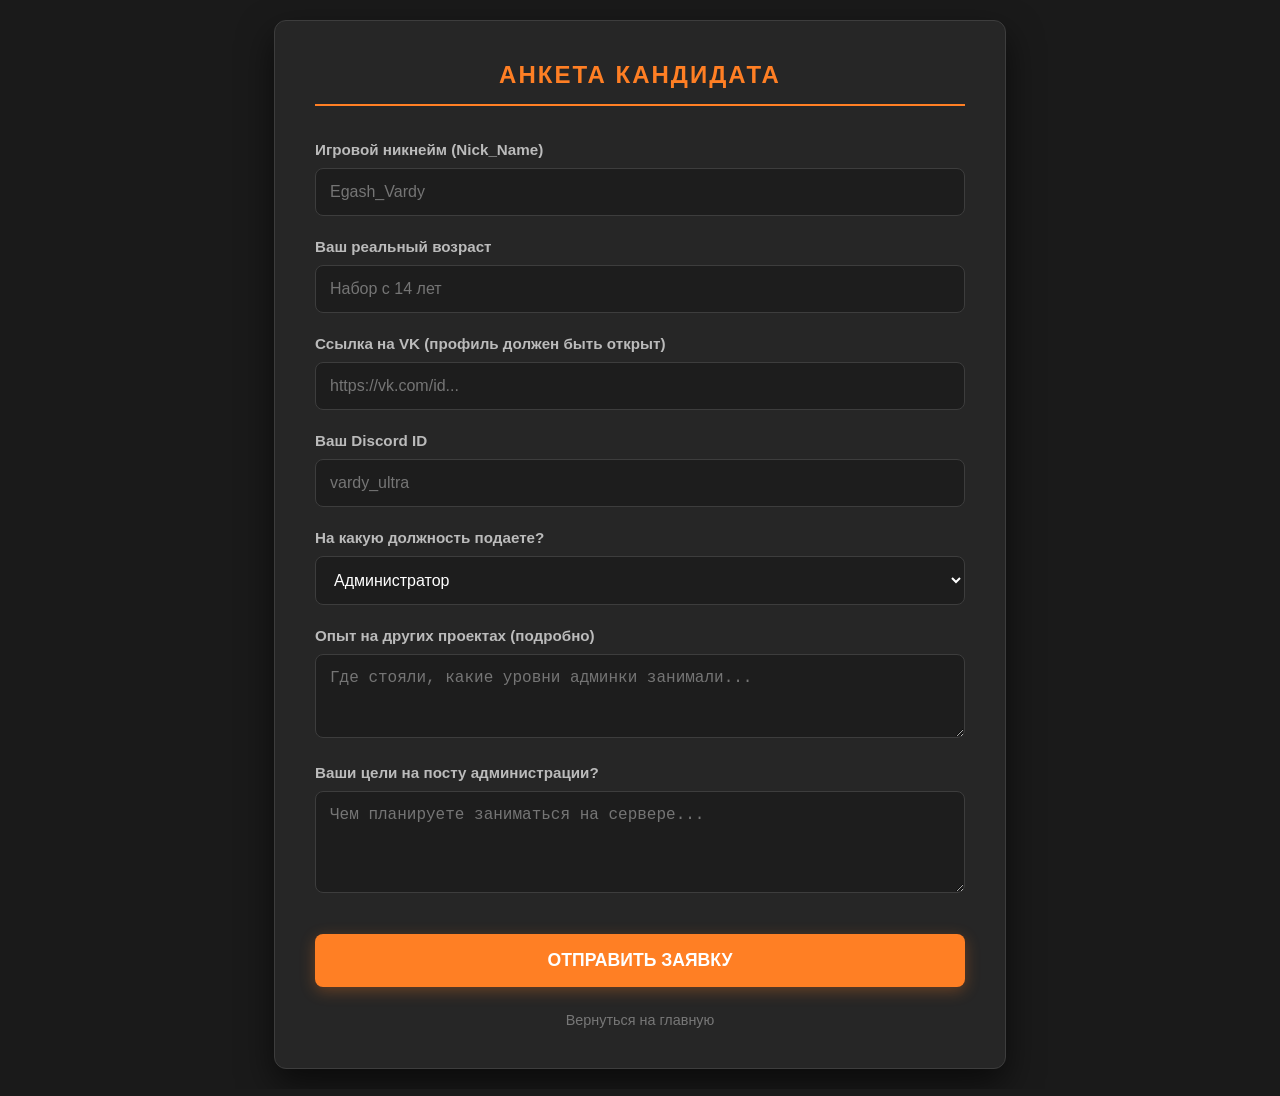
<file: apply.html>
<!DOCTYPE html>
<html lang="ru">
<head>
    <meta charset="UTF-8">
    <meta name="viewport" content="width=device-width, initial-scale=1.0">
    <title>Подача заявки | USUPOV RP</title>
    <style>
        :root {
            --bg-color: #1a1a1a; /* Цвет фона как на форуме */
            --card-bg: #262626; /* Цвет карточек */
            --accent-orange: #ff7f24; /* Фирменный оранжевый USUPOV */
            --text-main: #e0e0e0;
            --input-bg: #1d1d1d;
            --border-color: #3d3d3d;
        }

        body {
            font-family: 'Segoe UI', Tahoma, Geneva, Verdana, sans-serif;
            background-color: var(--bg-color);
            color: var(--text-main);
            margin: 0;
            display: flex;
            justify-content: center;
            align-items: center;
            min-height: 100vh;
            padding: 20px;
        }

        .form-container {
            background-color: var(--card-bg);
            width: 100%;
            max-width: 650px;
            padding: 40px;
            border-radius: 12px;
            box-shadow: 0 15px 35px rgba(0,0,0,0.6);
            border: 1px solid var(--border-color);
        }

        .header-style {
            text-align: center;
            margin-bottom: 35px;
            border-bottom: 2px solid var(--accent-orange);
            padding-bottom: 15px;
        }

        h2 {
            color: var(--accent-orange);
            text-transform: uppercase;
            letter-spacing: 2px;
            margin: 0;
        }

        .form-group {
            margin-bottom: 22px;
        }

        label {
            display: block;
            margin-bottom: 10px;
            font-weight: 600;
            font-size: 0.95rem;
            color: #bbb;
        }

        input, select, textarea {
            width: 100%;
            padding: 14px;
            background-color: var(--input-bg);
            border: 1px solid var(--border-color);
            border-radius: 8px;
            color: white;
            box-sizing: border-box;
            outline: none;
            font-size: 1rem;
            transition: 0.3s;
        }

        input:focus, textarea:focus {
            border-color: var(--accent-orange);
            background-color: #222;
        }

        .btn-submit {
            width: 100%;
            background-color: var(--accent-orange);
            color: white;
            padding: 16px;
            border: none;
            border-radius: 8px;
            font-weight: 800;
            font-size: 1.1rem;
            cursor: pointer;
            transition: 0.4s;
            text-transform: uppercase;
            margin-top: 15px;
            box-shadow: 0 4px 15px rgba(255, 127, 36, 0.3);
        }

        .btn-submit:hover {
            filter: brightness(1.2);
            transform: translateY(-3px);
            box-shadow: 0 6px 20px rgba(255, 127, 36, 0.5);
        }

        .back-link {
            display: block;
            text-align: center;
            margin-top: 25px;
            color: #777;
            text-decoration: none;
            font-size: 0.9rem;
            transition: 0.3s;
        }

        .back-link:hover {
            color: var(--accent-orange);
        }
    </style>
</head>
<body>

<div class="form-container">
    <div class="header-style">
        <h2>Анкета Кандидата</h2>
    </div>
    
    <form action="https://formspree.io/f/xrejlvdk" method="POST">
        <input type="hidden" name="_next" value="https://forum.usupovrp.ru">
        
        <div class="form-group">
            <label>Игровой никнейм (Nick_Name)</label>
            <input type="text" name="nickname" placeholder="Egash_Vardy" required>
        </div>

        <div class="form-group">
            <label>Ваш реальный возраст</label>
            <input type="number" name="age" min="14" placeholder="Набор с 14 лет" required>
        </div>

        <div class="form-group">
            <label>Ссылка на VK (профиль должен быть открыт)</label>
            <input type="url" name="vk_link" placeholder="https://vk.com/id..." required>
        </div>

        <div class="form-group">
            <label>Ваш Discord ID</label>
            <input type="text" name="discord" placeholder="vardy_ultra" required>
        </div>

        <div class="form-group">
            <label>На какую должность подаете?</label>
            <select name="position" required>
                <option value="Администратор">Администратор</option>
                <option value="Восстановление">Восстановление</option>
            </select>
        </div>

        <div class="form-group">
            <label>Опыт на других проектах (подробно)</label>
            <textarea name="experience" rows="3" placeholder="Где стояли, какие уровни админки занимали..."></textarea>
        </div>

        <div class="form-group">
            <label>Ваши цели на посту администрации?</label>
            <textarea name="goals" rows="4" placeholder="Чем планируете заниматься на сервере..."></textarea>
        </div>

        <button type="submit" class="btn-submit">ОТПРАВИТЬ ЗАЯВКУ</button>
    </form>

    <a href="index.html" class="back-link">Вернуться на главную</a>
</div>

</body>
</html>
</file>
